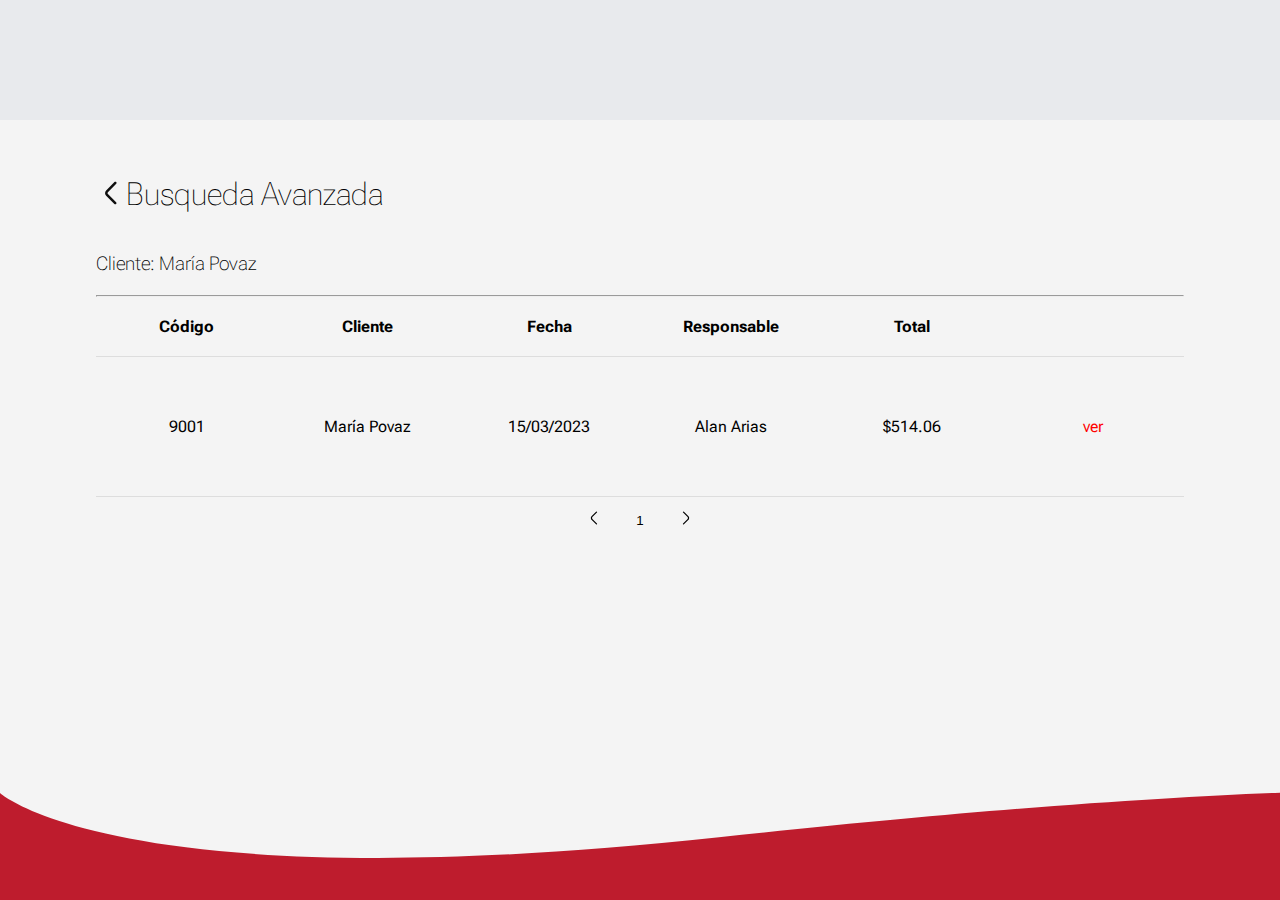
<file: Proyecto Final/src/main/webapp/CraftexWebsite/html pages/busquedaAvanzada.html>
<!DOCTYPE html>
<html lang="es"> <!-- Define el idioma de la página como español -->
<head>
    <meta charset="UTF-8"> <!-- Establece la codificación de caracteres a UTF-8 -->
    <meta name="viewport" content="width=device-width, initial-scale=1.0"> <!-- Configura la vista para dispositivos móviles -->
    <title>Búsqueda Avanzada</title> <!-- Título de la página que se muestra en la pestaña del navegador -->
    <link rel="stylesheet" href="../css/busquedaAvanzada.css"> <!-- Vincula la hoja de estilos CSS -->
</head>
<body>
    <header class="header">
        <!-- El encabezado de la página (vacío en este código) -->
    </header>
    <main>
        <div class="upper-side-container">
            <div class="upper-side">
                <div class="upper-side-title">
                    <svg xmlns="http://www.w3.org/2000/svg" width="30px" height="50px" viewBox="0 0 24 24" fill="none">
                        <path d="M16.1795 3.26875C15.7889 2.87823 15.1558 2.87823 14.7652 3.26875L8.12078 9.91322C6.94952 11.0845 6.94916 12.9833 8.11996 14.155L14.6903 20.7304C15.0808 21.121 15.714 21.121 16.1045 20.7304C16.495 20.3399 16.495 19.7067 16.1045 19.3162L9.53246 12.7442C9.14194 12.3536 9.14194 11.7205 9.53246 11.33L16.1795 4.68297C16.57 4.29244 16.57 3.65928 16.1795 3.26875Z" fill="#0F0F0F"/>
                    </svg>
                    <h1 id="Clientes-title">Busqueda Avanzada</h1> <!-- Título principal de la sección superior -->
                </div>
                <div class="upper-side-client">
                    <h3>Cliente: María Povaz</h3> <!-- Información del cliente -->
                </div>
            </div>
        </div>
    
        <table>
            <hr id="bold-line"> <!-- Línea horizontal estilizada -->
            <thead>
                <tr>
                    <th>Código</th> <!-- Encabezado de la columna para el código -->
                    <th>Cliente</th> <!-- Encabezado de la columna para el cliente -->
                    <th>Fecha</th> <!-- Encabezado de la columna para la fecha -->
                    <th>Responsable</th> <!-- Encabezado de la columna para el responsable -->
                    <th>Total</th> <!-- Encabezado de la columna para el total -->
                    <th></th> <!-- Columna vacía para posibles acciones -->
                </tr>
            </thead>
            <tbody>
                <tr>
                    <td>9001</td> <!-- Código de la transacción -->
                    <td>María Povaz</td> <!-- Nombre del cliente -->
                    <td>15/03/2023</td> <!-- Fecha de la transacción -->
                    <td>Alan Arias</td> <!-- Responsable de la transacción -->
                    <td>$514.06</td> <!-- Total de la transacción -->
                    <td style="color:red">ver</td> <!-- Acción de ver más detalles -->
                </tr>
            </tbody>
        </table>
        <div class="pagination-container"> 
            <div class="pagination">
                <button onclick="mostrarPaginaAnterior()">
                    <!-- Botón para mostrar la página anterior en la paginación -->
                    <svg xmlns="http://www.w3.org/2000/svg" width="20px" height="auto" viewBox="0 0 24 24" fill="none">
                        <path d="M14.9991 19L9.83911 14C9.56672 13.7429 9.34974 13.433 9.20142 13.0891C9.0531 12.7452 8.97656 12.3745 8.97656 12C8.97656 11.6255 9.0531 11.2548 9.20142 10.9109C9.34974 10.567 9.56672 10.2571 9.83911 10L14.9991 5" stroke="#000000" stroke-width="1.5" stroke-linecap="round" stroke-linejoin="round"/>
                    </svg>
                </button>
                <div id="contenedor-paginas"></div> <!-- Contenedor para los números de página -->
                <button onclick="mostrarPaginaSiguiente()">
                    <!-- Botón para mostrar la página siguiente en la paginación -->
                    <svg xmlns="http://www.w3.org/2000/svg" width="20px" height="auto" viewBox="0 0 24 24" fill="none">
                        <path d="M9 5L14.15 10C14.4237 10.2563 14.6419 10.5659 14.791 10.9099C14.9402 11.2539 15.0171 11.625 15.0171 12C15.0171 12.375 14.9402 12.7458 14.791 13.0898C14.6419 13.4339 14.4237 13.7437 14.15 14L9 19" stroke="#000000" stroke-width="1.5" stroke-linecap="round" stroke-linejoin="round"/>
                    </svg>
                </button>
            </div>
        </div>
    </main>
    <footer class="footer-container">
        <!-- Contenedor del pie de página -->
        <svg class="red-wave-container" width="100%" height="110" viewBox="0 0 100% 110" fill="none" xmlns="http://www.w3.org/2000/svg">
            <path id="red-wave" d="M0 3.12128C0 3.12128 119 112.211 719 47.3469C1319 -17.5174 1500 3.12128 1500 3.12128V110H0V3.12128Z" fill="#BE1C2D"/>
        </svg>
    </footer>
    <script src="../js/clientes.js"></script> <!-- Vincula el archivo JavaScript -->
</body>
</html>
</file>
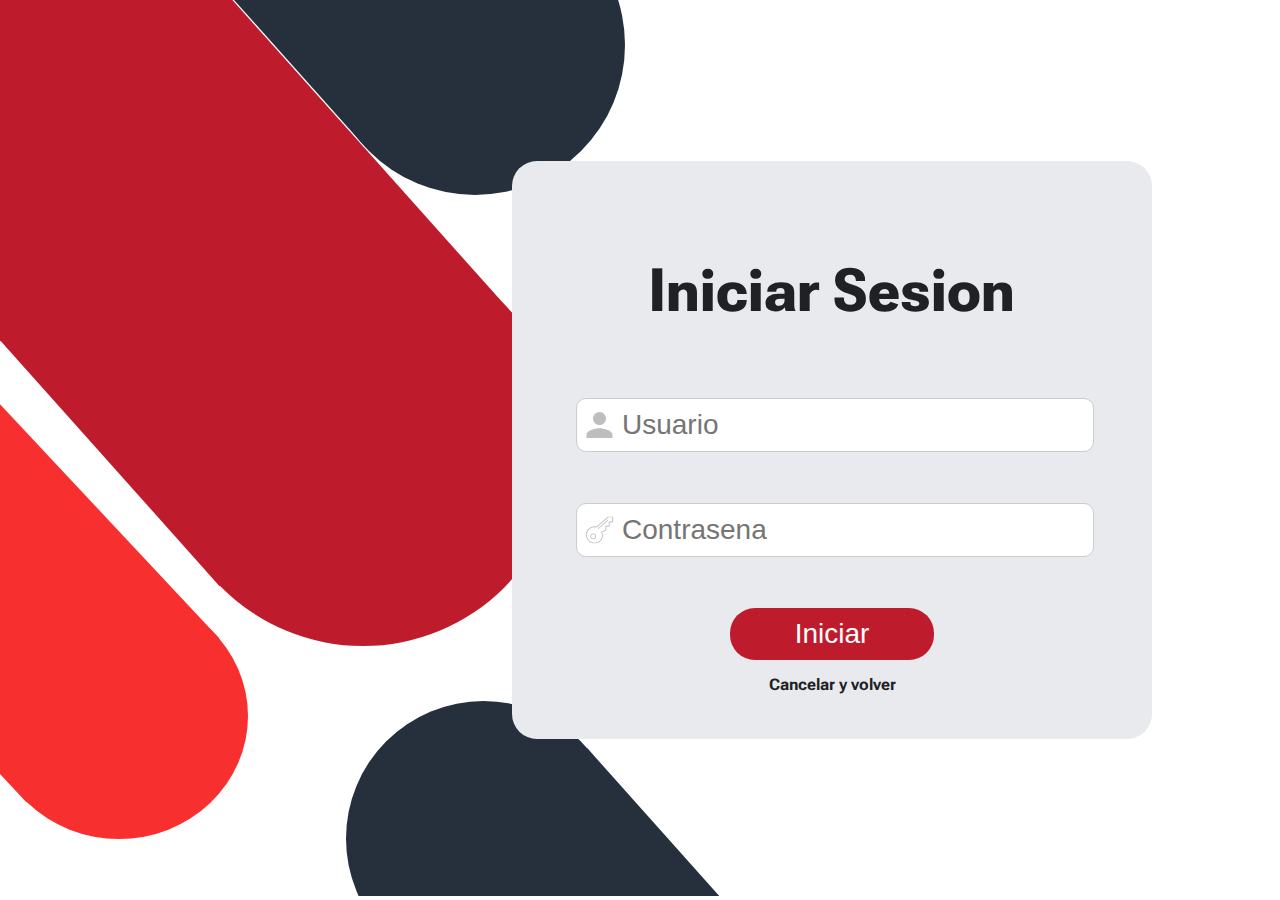
<file: Proyecto Final/src/main/webapp/CraftexWebsite/html pages/login.html>
<!DOCTYPE html>
<html lang="en">
<head>
    <meta charset="UTF-8">
    <meta name="viewport" content="width=device-width, initial-scale=1.0">
    <title>Login</title>
    <link href="../css/styles.css" rel="stylesheet">
    <script src="../js/login.js"></script>
</head>
<body>
    <div class="login_elemento1">
        <svg width="563" height="646" viewBox="0 0 563 646" fill="none" xmlns="http://www.w3.org/2000/svg">
            <circle cx="363" cy="446" r="200" fill="#BE1C2D"/>
            <rect x="-249" y="61.436" width="400" height="703.482" transform="rotate(-41.766 -249 61.436)" fill="#BE1C2D"/>
        </svg>         
    </div>
    <div class="login_elemento2">
        <svg width="459" height="195" viewBox="0 0 459 195" fill="none" xmlns="http://www.w3.org/2000/svg">
            <circle cx="309" cy="45" r="150" fill="#26303D"/>
            <rect y="-76.1729" width="300" height="300" transform="rotate(-41.766 0 -76.1729)" fill="#26303D"/>
        </svg>    
    </div>
    <div class="login_elemento3">
        <svg width="248" height="524" viewBox="0 0 248 524" fill="none" xmlns="http://www.w3.org/2000/svg">
            <ellipse cx="119" cy="401" rx="129" ry="123" fill="#F7302F"/>
            <rect width="252.948" height="442.517" transform="matrix(0.761147 -0.64858 0.68333 0.73011 -276 164.057)" fill="#F7302F"/>
        </svg> 
    </div>
    <div class="login_elemento4">
        <svg width="425" height="195" viewBox="0 0 425 195" fill="none" xmlns="http://www.w3.org/2000/svg">
            <circle cx="137.5" cy="137.5" r="137.5" fill="#26303D"/>
            <rect x="36" y="230.175" width="275" height="275" transform="rotate(-41.766 36 230.175)" fill="#26303D"/>
        </svg>            
    </div>

    <div class="login_rectangle">
        <div class="login_form">
            <h2>Iniciar Sesion</h2>
            <div class="input_container">
                <svg width="28" height="28" viewBox="0 0 28 28" fill="none" xmlns="http://www.w3.org/2000/svg" class="input_icon">
                    <path d="M14 14C17.7129 14 20.75 10.9624 20.75 7.25C20.75 3.53757 17.7129 0.5 14 0.5C10.2871 0.5 7.25 3.53757 7.25 7.25C7.25 10.9624 10.2871 14 14 14ZM14 17.375C9.52827 17.375 0.5 19.6533 0.5 24.125V27.5H27.5V24.125C27.5 19.6533 18.4717 17.375 14 17.375Z" fill="black" fill-opacity="0.5"/>
                </svg>
                <input type="text" placeholder="Usuario">
            </div>
            <div class="input_container">
                <svg width="27" height="27" viewBox="0 0 27 27" fill="none" xmlns="http://www.w3.org/2000/svg" class="input_icon">
                    <g opacity="0.5" clip-path="url(#clip0_223_7)">
                        <path d="M12.389 12.4013C12.4915 12.4014 12.5904 12.3642 12.6675 12.2967L22.2162 3.92503L21.6593 3.29053L12.1106 11.6614C12.0457 11.7179 11.9997 11.7929 11.9786 11.8763C11.9576 11.9597 11.9626 12.0475 11.9928 12.128C12.0231 12.2086 12.0773 12.2779 12.1481 12.3267C12.2189 12.3756 12.303 12.4016 12.389 12.4013Z" fill="black"/>
                        <path d="M8.59612 27C13.7784 27 16.875 22.9247 16.875 18.9844C16.875 17.8487 16.6033 16.5974 16.2017 15.7849L20.0171 13.8772C20.0871 13.8421 20.146 13.7882 20.1871 13.7216C20.2282 13.655 20.25 13.5783 20.25 13.5V10.125H22.7812L22.8766 10.1199C23.4385 10.082 23.6064 9.90309 23.625 9.28125V5.90625H26.1562C26.2651 5.90625 26.3402 5.91806 26.3908 5.92566C26.4929 5.94169 26.6836 5.97122 26.849 5.82272C27.0194 5.67084 27.0118 5.47847 27.0051 5.30888C27.0034 5.24813 27 5.16797 27 5.0625V1.23947C26.9998 0.91081 26.8691 0.595676 26.6367 0.363279C26.4043 0.130882 26.0892 0.000223502 25.7605 0L22.491 0C22.1904 0.000626823 21.9001 0.109676 21.6734 0.307125L10.5469 10.0609C9.99928 9.95119 9.17156 9.80859 8.59528 9.80859C3.85594 9.80859 0 13.6645 0 18.4039C0 23.1432 3.85594 27 8.59612 27ZM8.59612 10.6523C9.01884 10.6523 9.74278 10.7536 10.5823 10.9291C10.6463 10.9429 10.7126 10.9414 10.7759 10.9249C10.8392 10.9083 10.8978 10.8771 10.9468 10.8337L22.2286 0.943313C22.3012 0.879516 22.3944 0.844149 22.491 0.84375H25.7605C25.9791 0.84375 26.1562 1.02094 26.1562 1.23947V5.0625H23.2031C23.0912 5.0625 22.9839 5.10695 22.9048 5.18606C22.8257 5.26518 22.7812 5.37249 22.7812 5.48438V9.28125H19.8281C19.7162 9.28125 19.6089 9.3257 19.5298 9.40481C19.4507 9.48393 19.4062 9.59124 19.4062 9.70312V13.2393L15.4204 15.2322C15.3657 15.2595 15.3175 15.2984 15.2793 15.3462C15.2411 15.394 15.2138 15.4495 15.1992 15.5089C15.1846 15.5683 15.1831 15.6301 15.1947 15.6902C15.2064 15.7502 15.231 15.807 15.2668 15.8566C15.6381 16.3687 16.0312 17.6403 16.0312 18.9844C16.0312 22.5096 13.2502 26.1562 8.59612 26.1562C4.32169 26.1562 0.84375 22.6783 0.84375 18.4039C0.84375 14.1294 4.32169 10.6523 8.59612 10.6523Z" fill="black"/>
                        <path d="M7.17188 22.7812C8.80031 22.7812 10.125 21.4566 10.125 19.8281C10.125 18.1997 8.80031 16.875 7.17188 16.875C5.54344 16.875 4.21875 18.1997 4.21875 19.8281C4.21875 21.4566 5.54344 22.7812 7.17188 22.7812ZM7.17188 17.7188C8.33456 17.7188 9.28125 18.6654 9.28125 19.8281C9.28125 20.9908 8.33456 21.9375 7.17188 21.9375C6.00919 21.9375 5.0625 20.9908 5.0625 19.8281C5.0625 18.6654 6.00919 17.7188 7.17188 17.7188Z" fill="black"/>
                    </g>
                    <defs>
                        <clipPath id="clip0_223_7">
                            <rect width="27" height="27" fill="white"/>
                        </clipPath>
                    </defs>
                </svg>
                <input type="password" placeholder="Contrasena">
            </div>
            <button id="btnIniciar"> Iniciar </button>
            <a href="../index.html" class="cancelar">Cancelar y volver</a>
        </div>
    </div>
    

</body>
</html>
</file>
<file: Proyecto Final/src/main/webapp/CraftexWebsite/css/busquedaAvanzada.css>
@import url('https://fonts.googleapis.com/css2?family=Roboto+Flex:opsz,wght@8..144,100..1000&display=swap');

/* Aplicación de la fuente 'Roboto Flex' a todo el cuerpo del documento */
body {
    font-family: "Roboto Flex", sans-serif;
    margin: 0;
    padding: 0;
    background-color: #f4f4f4;
}

/* Definición de altura del documento HTML para llenar la pantalla */
html {
    height: 100vh;
}

/* Estilo principal del contenido */
main {
    width: 85%;
    margin: auto;
}

/* Estilo para todos los títulos h1 */
h1 {
    font-weight: lighter;
}

/* Estilo del encabezado */
.header {
    display: flex;
    align-items: center;
    width: calc(100% - 60px); /* Ajusta el ancho restando el padding */
    height: 60px;
    padding: 30px;
    margin-bottom: 10px;
    background: #E8EAED;
    z-index: 999;
}

/* Contenedor para la parte superior */
.upper-side-container {
    width: 100%;
    margin-top: 3rem;
    margin-right: 0;
    margin-left: 0;
    margin-bottom: 20px;
}

/* Título de la parte superior */
.upper-side-title {
    display: flex;

    #Clientes-title {
        margin-top: 7px;
    }
}

/* Estilo del cliente en la parte superior */
.upper-side-client {
    h3 {
        font-weight: lighter;
    }
}

/* Estilo de la tabla de datos */
table {
    width: 100%;
    height: 200px;
    border-collapse: collapse;
    table-layout: fixed;
}

/* Línea gruesa */
#bold-line {
    margin-bottom: 0;
}

/* Estilo de las celdas de la tabla */
th, td {
    text-align: center;
    padding: 8px;
    border-bottom: 1px solid #ddd;
}

/* Estilo de los encabezados de la tabla */
th {
    padding: 20px;
}

/* Estilo del cuerpo de la tabla */
tbody {
    width: 100%;
    display: table-row-group;
}

/* Estilo de las filas de la tabla */
tr {
    width: 100%;
}

/* Estilo de las celdas de la tabla para evitar desbordamiento */
td {
    overflow: hidden;
}

/* Estilo de las filas al pasar el ratón por encima */
tr:hover {
    background-color: #f5f5f5;
}

/* Contenedor de paginación */
.pagination-container {
    display: flex;
    flex-direction: column;
    width: 100%;
    align-items: center;
    margin-top: 10px;
}

/* Estilo de la paginación */
.pagination {
    display: flex;
    width: 15%;
    align-items: center;
    justify-content: space-evenly;

    button {
        background: none;
        border: none;
        cursor: pointer;
    }
}

/* Onda roja en el pie de página */
#red-wave {
    width: 100%;
}

/* Contenedor de la onda roja */
.red-wave-container {
    position: absolute;
    bottom: 0;
}

/* Contenedor del pie de página */
.footer-container {
    height: 100%;
}
</file>
<file: Proyecto Final/src/main/webapp/CraftexWebsite/css/styles.css>
@import url('https://fonts.googleapis.com/css2?family=Roboto+Flex:opsz,wght@8..144,100..1000&display=swap');


body {
    font-family: "Roboto Flex", sans-serif;
    margin: 0;
    padding: 0;
}

/* ESTILOS DE Homepage */ 

.logo {
    width: 50%;
}

.navbar {
    font-size: 28px;
    width: 100%;
    height: 175px;
    position: absolute;
    top: 0;
    left: 0;
    overflow: hidden;
}

.navbar_partesuperior {
    color: black;
    width: 100%;
    height: 125px;
    background: rgba(232,234,237,1);
    opacity: 1;
    position: absolute;
    top: 0;
    left: 0;
    display: flex;
    justify-content: space-between; /* Espacio entre los elementos */
    align-items: center; /* Centrar verticalmente */
    padding: 0 20px; /* Ajuste de espacio interno */
}

.iniciar_sesion {
    display: flex;
    align-items: center; /* Centrar verticalmente */
    gap: 10px; /* Espacio entre el ícono y el texto */
    margin-right: 5%;
}


.iniciar_sesion span a {
    color: #202124;
}


.navbar_parteinferior_izquierda span a {
    color: white;
}

.navbar_parteinferior {
    color: white;
    width: 100%;
    height: 50px;
    background: rgba(190, 28, 45, 1);
    opacity: 1;
    position: absolute;
    bottom: 0;
    left: 0;
    display: flex;
    justify-content: space-between; /* Espacio entre los elementos */
    align-items: center; /* Centrar verticalmente */
    padding: 0 20px; /* Ajuste de espacio interno */
}

.navbar_parteinferior_izquierda {
    display: flex;
    align-items: center;
    margin-left: 2%;
}

.navbar_parteinferior_izquierda span {
    margin-right: 30px; /* Ajuste de separación entre opciones */
}

.navbar_parteinferior_derecha {
    display: flex;
    align-items: center;
    margin-right: 5%; /* Mueve la sección derecha hacia la derecha */
    margin-top: auto;
}

.navbar_parteinferior_derecha span {
    margin-left: 20px; /* Ajuste de separación entre opciones */
}




.homepage_bienvenida_texto p a {
    color: #202124;
}
.homepage_bienvenida {
    font-size: 28px;
    width: 100%;
    height: 473px;
    background: rgba(232, 234, 237, 1);
    opacity: 1;
    position: absolute;
    top: 241px;
    display: flex;
    justify-content: space-between; /* Espacio entre los elementos */
    align-items: center; /* Centrar verticalmente */
    box-sizing: border-box; /* Incluir padding en el cálculo del tamaño */
}

.homepage_bienvenida_texto {
    font-weight: lighter;
    flex: 1; /* Ocupa el espacio restante */
    margin-left: 3%;
}
.homepage_bienvenida_imagen {
    margin-left: 20px; /* Espacio a la derecha de los textos */
}

.homepage_bienvenida_imagen img {
    max-width: 100%; /* Ajustar imagen al contenedor */
    max-height: 473px;
}




.homepage_novedades_titulo {
    width: 389px;
    color: rgba(32, 33, 36, 1);
    position: absolute;
    top: 700px; /* Maintain the same top position */
    left: 47%;
    transform: translateX(-50%); /* Center horizontally */
    font-family: Roboto Flex;
    font-weight: Medium;
    font-size: 64px;
    opacity: 1;
    text-align: center;
}


.homepage_novedades_titulo {
    width: 389px;
    color: rgba(32, 33, 36, 1);
    margin: 100px auto 20px; /* Ajusta el margen según sea necesario */
    font-family: 'Roboto Flex', sans-serif;
    font-weight: Medium;
    font-size: 64px;
    text-align: center;
}

.homepage_novedades_container {
    display: flex;
    flex-direction: column;
    align-items: center; /* Centra horizontalmente */
    gap: 20px; /* Espacio entre las cards */
    margin: 20px auto; /* Ajusta el margen según sea necesario */
    margin-top: 54%;
}

.homepage_novedades1 {
    font-size: 40px;
    width: 1250px;
    background: rgba(241, 243, 244, 1);
    padding: 20px;
    display: flex;
    flex-direction: column;
    align-items: center; /* Centra horizontalmente */
    position: relative; /* Para permitir la posición absoluta de los hijos */
    margin-bottom: 2%;
}

.homepage_novedades_texto {
    font-size: 28px;
    width: 80%;
    text-align: center; /* Centra el texto */
}

.homepage_bienvenida_texto_titulo {
    font-size: 40px;
}

.homepage_novedades_cierre1 {
    width: 100%;
    height: 50px;
    background: rgba(190, 28, 45, 1);
    position: absolute;
    bottom: 0; /* Asegura que esté en el fondo */
    left: 0;
}

.homepage_novedades_video1 {
    width: 736px;
    height: 310px;
    background: rgba(128, 128, 128, 1);
    margin: 20px 0; /* Añadir margen vertical */
    border-top-left-radius: 100px;
    border-top-right-radius: 100px;
    overflow: hidden;
}

.homepage_novedades_video1 iframe {
    width: 100%;
    height: 100%;
    border: none;
}






.footer_wave {
    position: absolute;
    width: 100%;
    height: 110px;
    left: 0px;
    top: 6100px;
    overflow: hidden;
}

.footer_wave svg {
    width: 100%;
    height: auto;
}

footer {
    color: white;
    font-size: 28px;
    width: 100%;
    height: 345px;
    background: rgba(32,33,36,1);
    opacity: 1;
    position: absolute;
    top: 6200px;
    left: 0px;
    overflow: hidden;
}

.footer_menus {
    display: flex;
    justify-content: space-between;
    padding: 20px;
}

.footer_texto_izquierda span a,
.footer_texto_izquierda2 span a {
    color: white;
}

.footer_texto_izquierda,
.footer_texto_derecha {
    display: flex;
    flex-direction: column;
    margin-top: 2%;
    margin-left: 4%;
    margin-right: 4%;
}

.footer_texto_izquierda span,
.footer_texto_derecha span {
    margin-bottom: 10px;
}

.footer_copyright {
    text-align: center;
    padding: 10px;
}


/* ESTILOS DE SOBRE NOSOTROS */ 

.sobrenosotros_bienvenida {
    font-size: 28px;
    width: 100%;
    height: 473px;
    opacity: 1;
    position: absolute;
    top: 150px;
    display: flex;
    justify-content: space-between; /* Espacio entre los elementos */
    align-items: center; /* Centrar verticalmente */
    box-sizing: border-box; /* Incluir padding en el cálculo del tamaño */
}

.sobrenosotros_bienvenida_texto {
    width: 85%;
    margin-left: 2%;
    margin: 0 auto; /* Centra horizontalmente */
    text-align: center; /* Centra el texto */
}

.sobrenosotros_miembro1{
    width: 100%;
    height: 843px;
    background: rgba(217,217,217,1);
    opacity: 1;
    position: absolute;
    top: 671px;
    left: 0px;
    overflow: hidden;
}

.sobrenosotros_miembro1 {
    display: flex;
    margin: auto;
    justify-content: center;
    align-items: center; /* Alinea los elementos verticalmente al centro */
    flex-wrap: wrap; /* Permite que los elementos se envuelvan si el espacio es limitado */
}

.sobrenosotros_miembro1_picture img {
    width: 160%; /* Asegura que la imagen no exceda el contenedor */
}

.sobrenosotros_miembro1_descripcion {
    font-size: 28px; /* Ajusta el tamaño de la fuente */
    width: 60%; /* Ajusta el ancho según sea necesario */
    padding-left: 13%;
}

.sobrenosotros_miembro2 {
    width: 100%;
    height: 843px;
    background: rgba(84,84,84,1);
    opacity: 1;
    position: absolute;
    top: 1514px;
    left: 0px;
    overflow: hidden;
    display: flex;
    margin: auto;
    justify-content: center;
    align-items: center; /* Alinea los elementos verticalmente al centro */
    flex-wrap: wrap; /* Permite que los elementos se envuelvan si el espacio es limitado */
}

.sobrenosotros_miembro2_picture {
    order: 2; /* Mueve la imagen al lado derecho */
    margin-right: 13%;
}

.sobrenosotros_miembro2_picture img {
    width: 160%; /* Asegura que la imagen no exceda el contenedor */
}

.sobrenosotros_miembro2_descripcion {
    order: 1; /* Mueve la descripción al lado izquierdo */
    color: white;
    font-size: 28px; /* Ajusta el tamaño de la fuente */
    width: 60%; /* Ajusta el ancho según sea necesario */
    margin-left: 1%;
}


.sobrenosotros_miembro3{
    width: 100%;
    height: 843px;
    background: #A3E4D7;
    opacity: 1;
    position: absolute;
    top: 2357px;
    left: 0px;
    overflow: hidden;
}

.sobrenosotros_miembro3 {
    display: flex;
    margin: auto;
    justify-content: center;
    align-items: center; /* Alinea los elementos verticalmente al centro */
    flex-wrap: wrap; /* Permite que los elementos se envuelvan si el espacio es limitado */
}

.sobrenosotros_miembro3_picture img {
    width: 160%; /* Asegura que la imagen no exceda el contenedor */
}

.sobrenosotros_miembro3_descripcion {
    color: #333333;
    font-size: 28px; /* Ajusta el tamaño de la fuente */
    width: 60%; /* Ajusta el ancho según sea necesario */
    padding-left: 13%;
}


.sobrenosotros_miembro4 {
    width: 100%;
    height: 843px;
    background: #F0EAD6;
    opacity: 1;
    position: absolute;
    top: 3200px;
    left: 0px;
    overflow: hidden;
    display: flex;
    margin: auto;
    justify-content: center;
    align-items: center; /* Alinea los elementos verticalmente al centro */
    flex-wrap: wrap; /* Permite que los elementos se envuelvan si el espacio es limitado */
}

.sobrenosotros_miembro4_picture {
    order: 2; /* Mueve la imagen al lado derecho */
    margin-right: 13%;
}

.sobrenosotros_miembro4_picture img {
    width: 160%; /* Asegura que la imagen no exceda el contenedor */
}

.sobrenosotros_miembro4_descripcion {
    order: 1; /* Mueve la descripción al lado izquierdo */
    color: #202124;
    font-size: 28px; /* Ajusta el tamaño de la fuente */
    width: 60%; /* Ajusta el ancho según sea necesario */
    margin-left: 1%;
}

.sobrenosotros_miembro5{
    width: 100%;
    height: 843px;
    background: #F0F0F0;
    opacity: 1;
    position: absolute;
    top: 4043px;
    left: 0px;
    overflow: hidden;
}

.sobrenosotros_miembro5 {
    display: flex;
    margin: auto;
    justify-content: center;
    align-items: center; /* Alinea los elementos verticalmente al centro */
    flex-wrap: wrap; /* Permite que los elementos se envuelvan si el espacio es limitado */
}

.sobrenosotros_miembro5_picture img {
    width: 160%; /* Asegura que la imagen no exceda el contenedor */
}

.sobrenosotros_miembro5_descripcion {
    color: #333333;
    font-size: 28px; /* Ajusta el tamaño de la fuente */
    width: 60%; /* Ajusta el ancho según sea necesario */
    padding-left: 13%;
}

.footer_wave2 {
    position: absolute;
    width: 100%;
    height: 110px;
    left: 0px;
    top: 5100px;
    overflow: hidden;
}

.footer_wave2 svg {
    width: 100%;
    height: auto;
}

.footer2 {
    color: white;
    font-size: 28px;
    width: 100%;
    height: 345px;
    background: rgba(32,33,36,1);
    opacity: 1;
    position: absolute;
    top: 5200px;
    left: 0px;
    overflow: hidden;
}

.footer_menus2 {
    display: flex;
    justify-content: space-between;
    padding: 20px;
}

.footer_texto_izquierda2,
.footer_texto_derecha2 {
    display: flex;
    flex-direction: column;
    margin-top: 2%;
    margin-left: 4%;
    margin-right: 4%;
}

.footer_texto_izquierda2 span,
.footer_texto_derecha2 span {
    margin-bottom: 10px;
}

.footer_copyright2 {
    text-align: center;
    padding: 10px;
}

/* ESTILOS DEL LOGIN */ 


.login_elemento1, .login_elemento2, .login_elemento3, .login_elemento4 {
    position: absolute;
}

.login_elemento1 {
    top: 0;
    left: 0;
}

.login_elemento2 {
    top: 0;
    left: 13%;
}

.login_elemento3 {
    top: 35%;
    left: 0;
}

.login_elemento4 {
    bottom: 0;
    left: 27%;
}

.login_rectangle {
    position: absolute;
    top: 50%;
    right: 10%;
    transform: translateY(-50%);
    display: flex;
    justify-content: center;
    align-items: center;
    flex-direction: column;
    width: 640px;
    height: 578px;
    background-color: #E8EAED;
    border-radius: 25px;
}

.login_form {
    display: flex;
    flex-direction: column;
    align-items: center;
    width: 80%;
}

.login_form h2 {
    margin-bottom: 14%;
    font-size: 60px;
    color: #202124;
}

.input_container {
    position: relative;
    width: 100%;
    margin-bottom: 10%;
}

.input_icon {
    position: absolute;
    left: 10px;
    top: 50%;
    transform: translateY(-50%);
    width: 27px;
    height: 27px;
    opacity: 0.5;
}

.login_form input {
    font-size: 28px;
    width: 90%;
    padding: 10px 10px 10px 45px; /* Added left padding to accommodate icon */
    border: 1px solid #ccc;
    border-radius: 10px;
}

.login_form button {
    font-size: 28px;
    width: 40%;
    padding: 10px;
    background-color: #BE1C2D;
    color: #fff;
    border: none;
    border-radius: 25px;
    cursor: pointer;
    margin-bottom: 15px;
}

.login_form .cancelar {
    color: #202124;
    text-decoration: none;
    font-size: 16px;
}

.login_form .cancelar:hover {
    text-decoration: underline;
}


  /* ESTILOS DE HOMEPAGE ADMINISTRACION */


.Opciones {
    margin-top: 8%;
    display: flex;
    flex-wrap: wrap; /* Permite envolver los elementos en varias líneas */
}

.OpcionesSuperior {
    flex-basis: 50%; /* Ocupa la mitad del ancho disponible */
    flex-grow: 1; /* Crecen en proporción al espacio disponible */
    display: flex;
    justify-content: center; /* Centra los elementos internos horizontalmente */
    height: 360px;
}
.OpcionesInferior {
    flex-basis: 50%; /* Ocupa la mitad del ancho disponible */
    flex-grow: 1; /* Crecen en proporción al espacio disponible */
    display: flex;
    justify-content: center; /* Centra los elementos internos horizontalmente */
    height: 360px;
}
.Novedades:hover,
.Clientes:hover,
.Empleados:hover,
.Facturas:hover,
.Ordenes:hover,
.Productos:hover,
.Proveedores:hover {
    transform: scale(1.05); /* Aumenta el tamaño en un 5% */
    transition: transform 0.3s ease; /* Transición suave */
}



/* ESTILOS GENERALES */ 

a {
    font-weight: bold;
    text-decoration: none;
}
</file>
